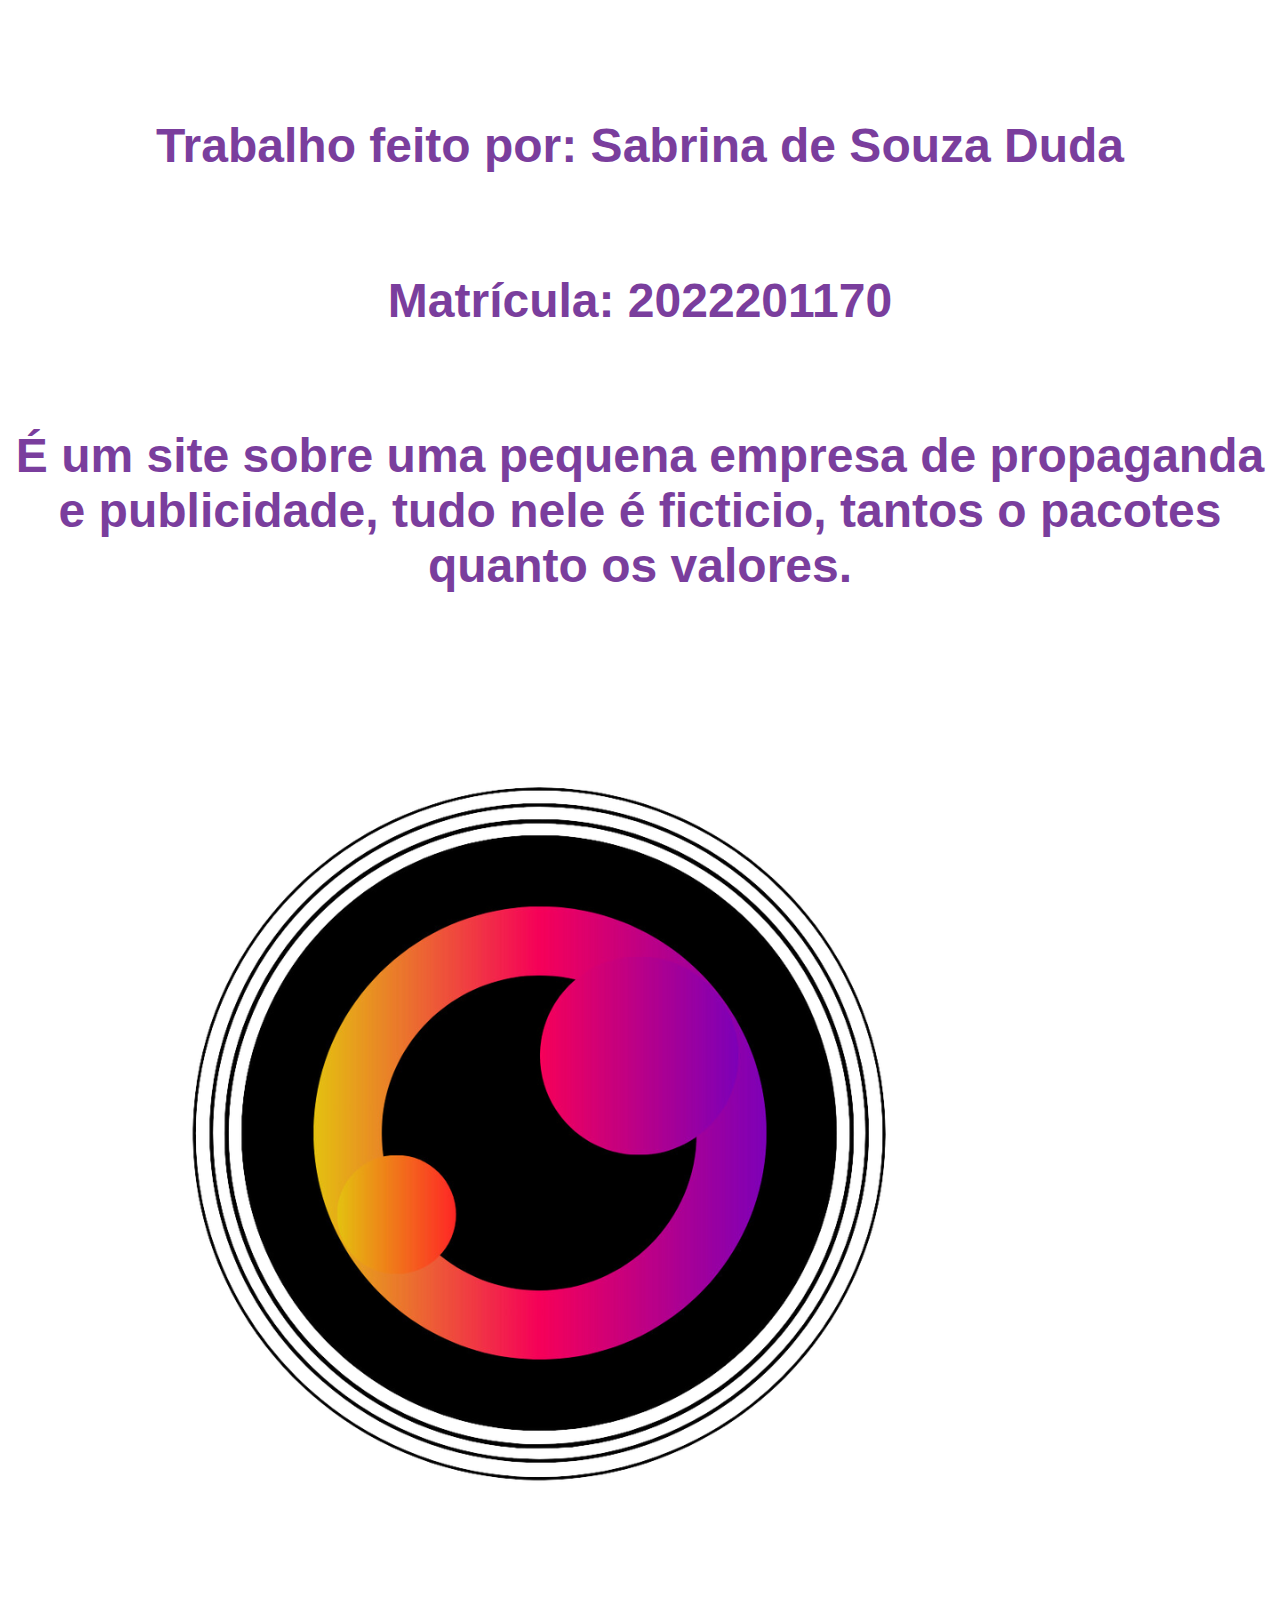
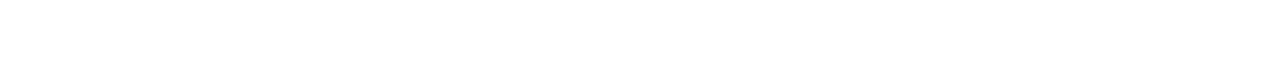
<file: FirstSite/aimageminicial.html>
<!DOCTYPE html>
<html lang="pt-br">
<head>
    <meta charset="UTF-8">
    <meta name="viewport" content="width=device-width, initial-scale=1.0">
    <link rel="stylesheet" href="css/style2.css">
    <title>Trabalho</title>

</head>
<body>
        
<div class="intro">
    <br>
        <h1>Trabalho feito por: Sabrina de Souza Duda</h1>
        <h2>Matrícula: 2022201170</h2>
        <h2>É um site sobre uma pequena empresa de propaganda e publicidade, tudo nele é ficticio, tantos o pacotes quanto os valores.</h2>
</div>

<div class="introimg" >


<a href="PaginaInicial.html"><img src="imagens/Hyperfocus.png"></a>
</div>
</body>
</html>
</file>
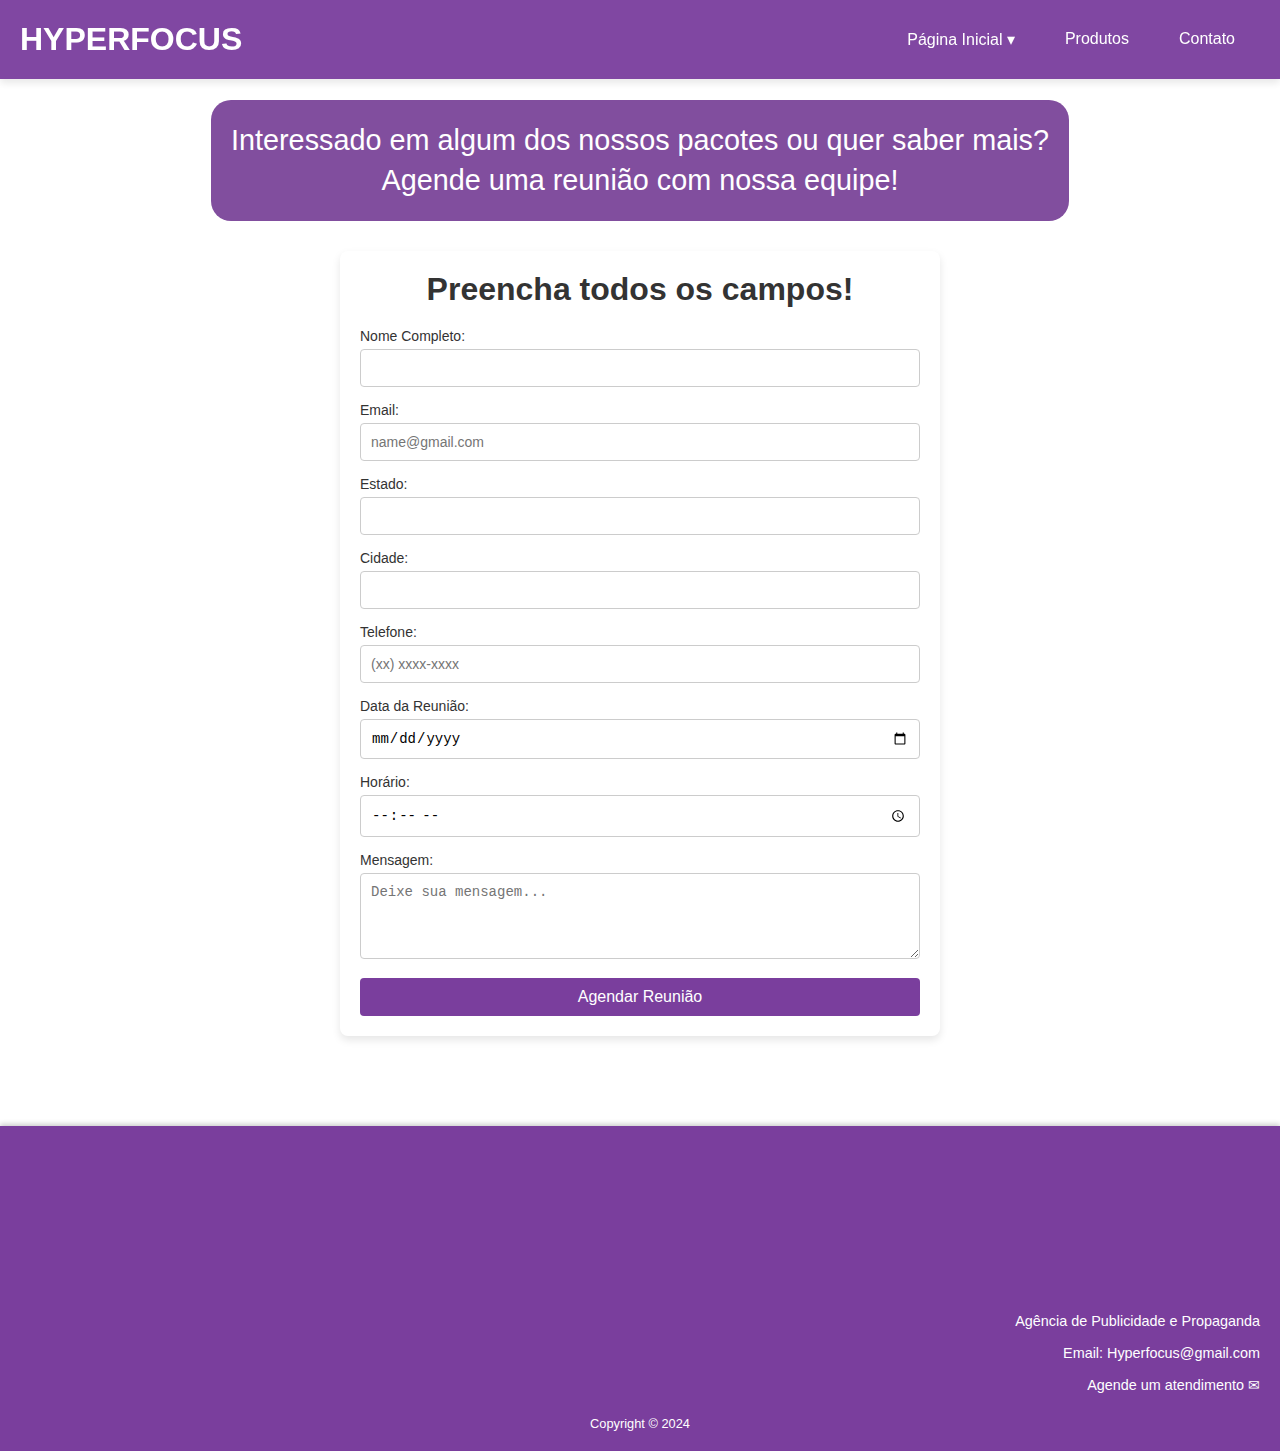
<file: FirstSite/contato.html>
<!DOCTYPE html>
<html lang="pt-br">
<head>
    <meta charset="UTF-8">
    <meta name="viewport" content="width=device-width, initial-scale=1.0">
    <link rel="stylesheet" href="css/style2.css">
    <link rel="stylesheet" href="css/style_atend.css">
    <title>Contato</title>
</head>
<body>
    <nav>
        <h1 class="menu">Hyperfocus</h1>
        <input type="checkbox" id="menu-toggle" />
        <label for="menu-toggle" class="menu-icon">&#9776;</label>
        <ul>
            <li><a href="PaginaInicial.html">Página Inicial ▾
                <ul class="dropdown">
            <li><a href="#sobre">Sobre nós</a></li>
            <li><a href="#noti">Notícias</a></li>
             </ul>         
            </li>
            <li><a href="serviços.html">Produtos</a></li>
            <li><a href="contato.html">Contato</a></li>
                
        </ul>
    </nav>

   <div class="box">
    <h1 class="title">Interessado em algum dos nossos pacotes ou quer saber mais? <br> Agende uma reunião com nossa equipe!</h1>
   </div>
    <section>
        
        <div class="form-container">
            <h1>Preencha todos os campos!</h1>
            <form action="sabrina.duda@edu.ufes.br" method="POST" id="meeting-form">
                <div class="form-group">
                    <label for="name">Nome Completo:</label>
                    <input type="text" id="name" name="name" required>
                </div>
                
                <div class="form-group">
                    <label for="email">Email:</label>
                    <input type="email" id="email" name="email" placeholder="name@gmail.com" required>
                </div>

                <div class="form-group">
                    <label for="Estado">Estado:</label>
                    <input type="text" id="Estado" name="Estado" required>
                </div>

                <div class="form-group">
                    <label for="cidade">Cidade:</label>
                    <input type="text" id="cidade" name="cidade" required>
                </div>
                
                
                <div class="form-group">
                    <label for="phone">Telefone:</label>
                    <input type="tel" id="phone" name="phone" placeholder="(xx) xxxx-xxxx" required>
                </div>
                
                <div class="form-group">
                    <label for="date">Data da Reunião:</label>
                    <input type="date" id="date" name="date" required>
                </div>
                
                <div class="form-group">
                    <label for="time">Horário:</label>
                    <input type="time" id="time" name="time" required>
                </div>
    
                <div class="form-group">
                    <label for="message">Mensagem:</label>
                    <textarea id="message" name="message" rows="4" placeholder="Deixe sua mensagem..."></textarea>
                </div>
                
                <button type="submit">Agendar Reunião</button>
            </form>
        </div>
    </section>

    <footer>
        <div class="footer-content">
            <h2>Hyperfocus</h2>
            <div class="footer-info">
                <p>Agência de Publicidade e Propaganda</p>
                <p>Email: Hyperfocus@gmail.com</p>
                <p><a href="#">Agende um atendimento &#9993;</a></p>
            </div>
            <div class="footer-copyright">
                <p>Copyright © 2024</p>
            </div>
        </div>
    </footer>
</body>
</html>
</file>
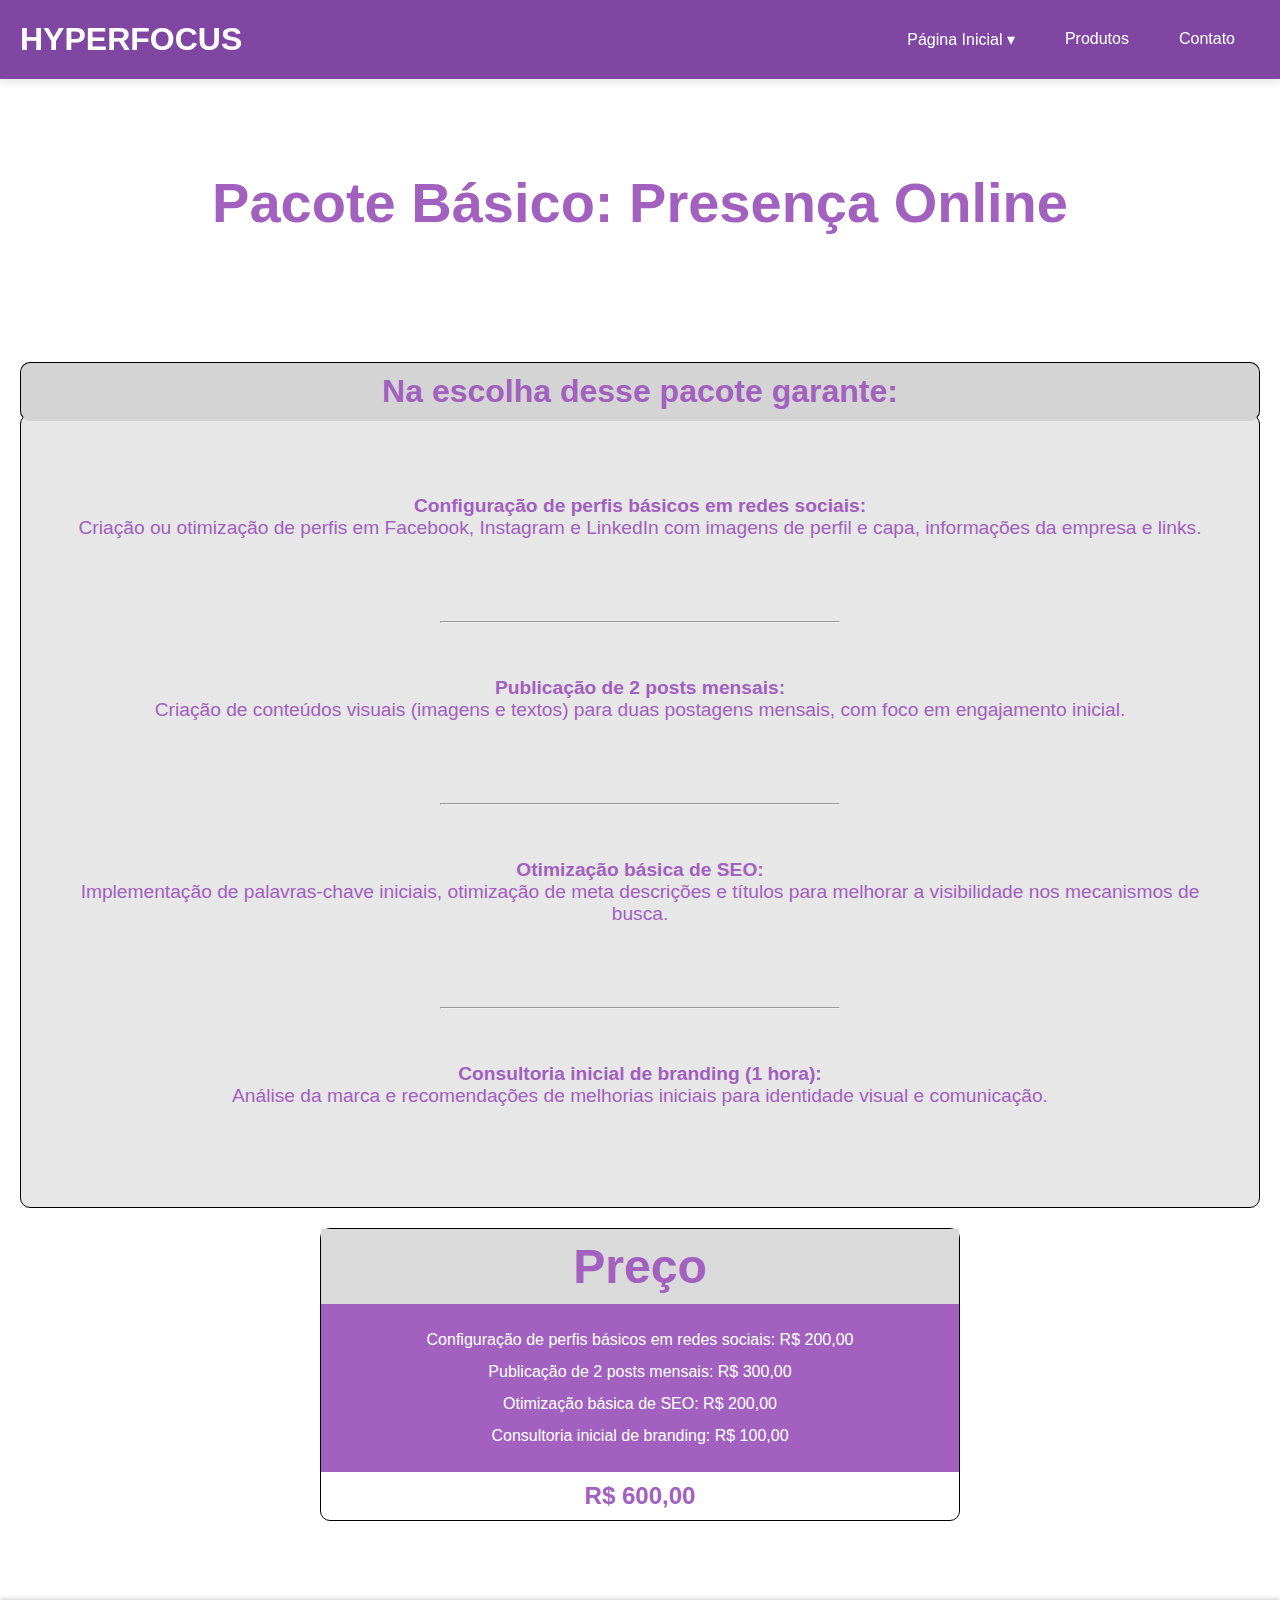
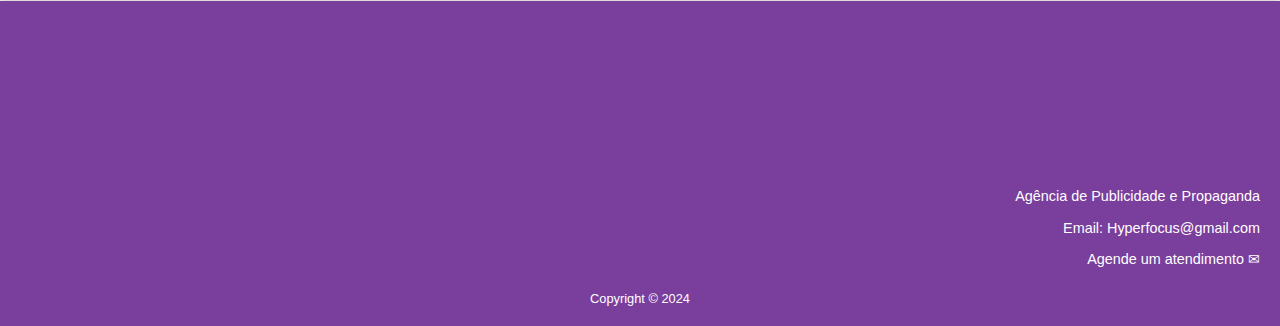
<file: FirstSite/pacote01.html>
<!DOCTYPE html>
<html lang="pt-br">
<head>
    <meta charset="UTF-8">
    <meta name="viewport" content="width=device-width, initial-scale=1.0">
    <link rel="stylesheet" type="text/css" href="css/styleservice.css">
    <link rel="stylesheet" type="text/css" href="css/style2.css">
    <title>Pacote 01</title>
</head>
<body>
    <nav>
        <h1 class="menu">Hyperfocus</h1>
        <input type="checkbox" id="menu-toggle" />
        <label for="menu-toggle" class="menu-icon">&#9776;</label>
        <ul>
            <li><a href="PaginaInicial.html">Página Inicial ▾
                <ul class="dropdown">
            <li><a href="#sobre">Sobre nós</a></li>
            <li><a href="#noti">Notícias</a></li>
             </ul>         
            </li>
            <li><a href="serviços.html">Produtos</a></li>
            <li><a href="contato.html">Contato</a></li>
                
        </ul>
    </nav>

    <section class="container-pacote">
            <h1>Pacote Básico: Presença Online</h1>
            <h2>Na escolha desse pacote garante:</h2>
        
           <div class="card-pacote">
            
            <ul>
                <div class="content-pacote">
                    <li><span>Configuração de perfis básicos em redes sociais:</span><br> Criação ou otimização de perfis em Facebook, Instagram e LinkedIn com imagens de perfil e capa, informações da empresa e links.</li>
                </div>

                <hr class="linha">

                <div class="content-pacote">
                    <li><span>Publicação de 2 posts mensais:</span><br> Criação de conteúdos visuais (imagens e textos) para duas postagens mensais, com foco em engajamento inicial.</li>
                </div>

                <hr class="linha">
                

                <div class="content-pacote">
                    <li><span>Otimização básica de SEO:</span><br>Implementação de palavras-chave iniciais, otimização de meta descrições e títulos para melhorar a visibilidade nos mecanismos de busca.</li>
                </div>

                <hr class="linha">
                
                
                <div class="content-pacote">
                    <li><span>Consultoria inicial de branding (1 hora):</span><br> Análise da marca e recomendações de melhorias iniciais para identidade visual e comunicação.</li>
                </div>
                
            </ul>
           </div>
    </section>

    <div class="valor">
        <h1>Preço</h1>
        <p>Configuração de perfis básicos em redes sociais: R$ 200,00<br>
            Publicação de 2 posts mensais: R$ 300,00<br>
            Otimização básica de SEO: R$ 200,00<br>
            Consultoria inicial de branding: R$ 100,00</p>
        <h4>R$ 600,00</h4>
    </div>

    <footer>
        <div class="footer-content">
            <h2>Hyperfocus</h2>
            <div class="footer-info">
                <p>Agência de Publicidade e Propaganda</p>
                <p>Email: Hyperfocus@gmail.com</p>
                <p><a href="#">Agende um atendimento &#9993;</a></p>
            </div>
            <div class="footer-copyright">
                <p>Copyright © 2024</p>
            </div>
        </div>
    </footer>
</body>
</html>
</file>
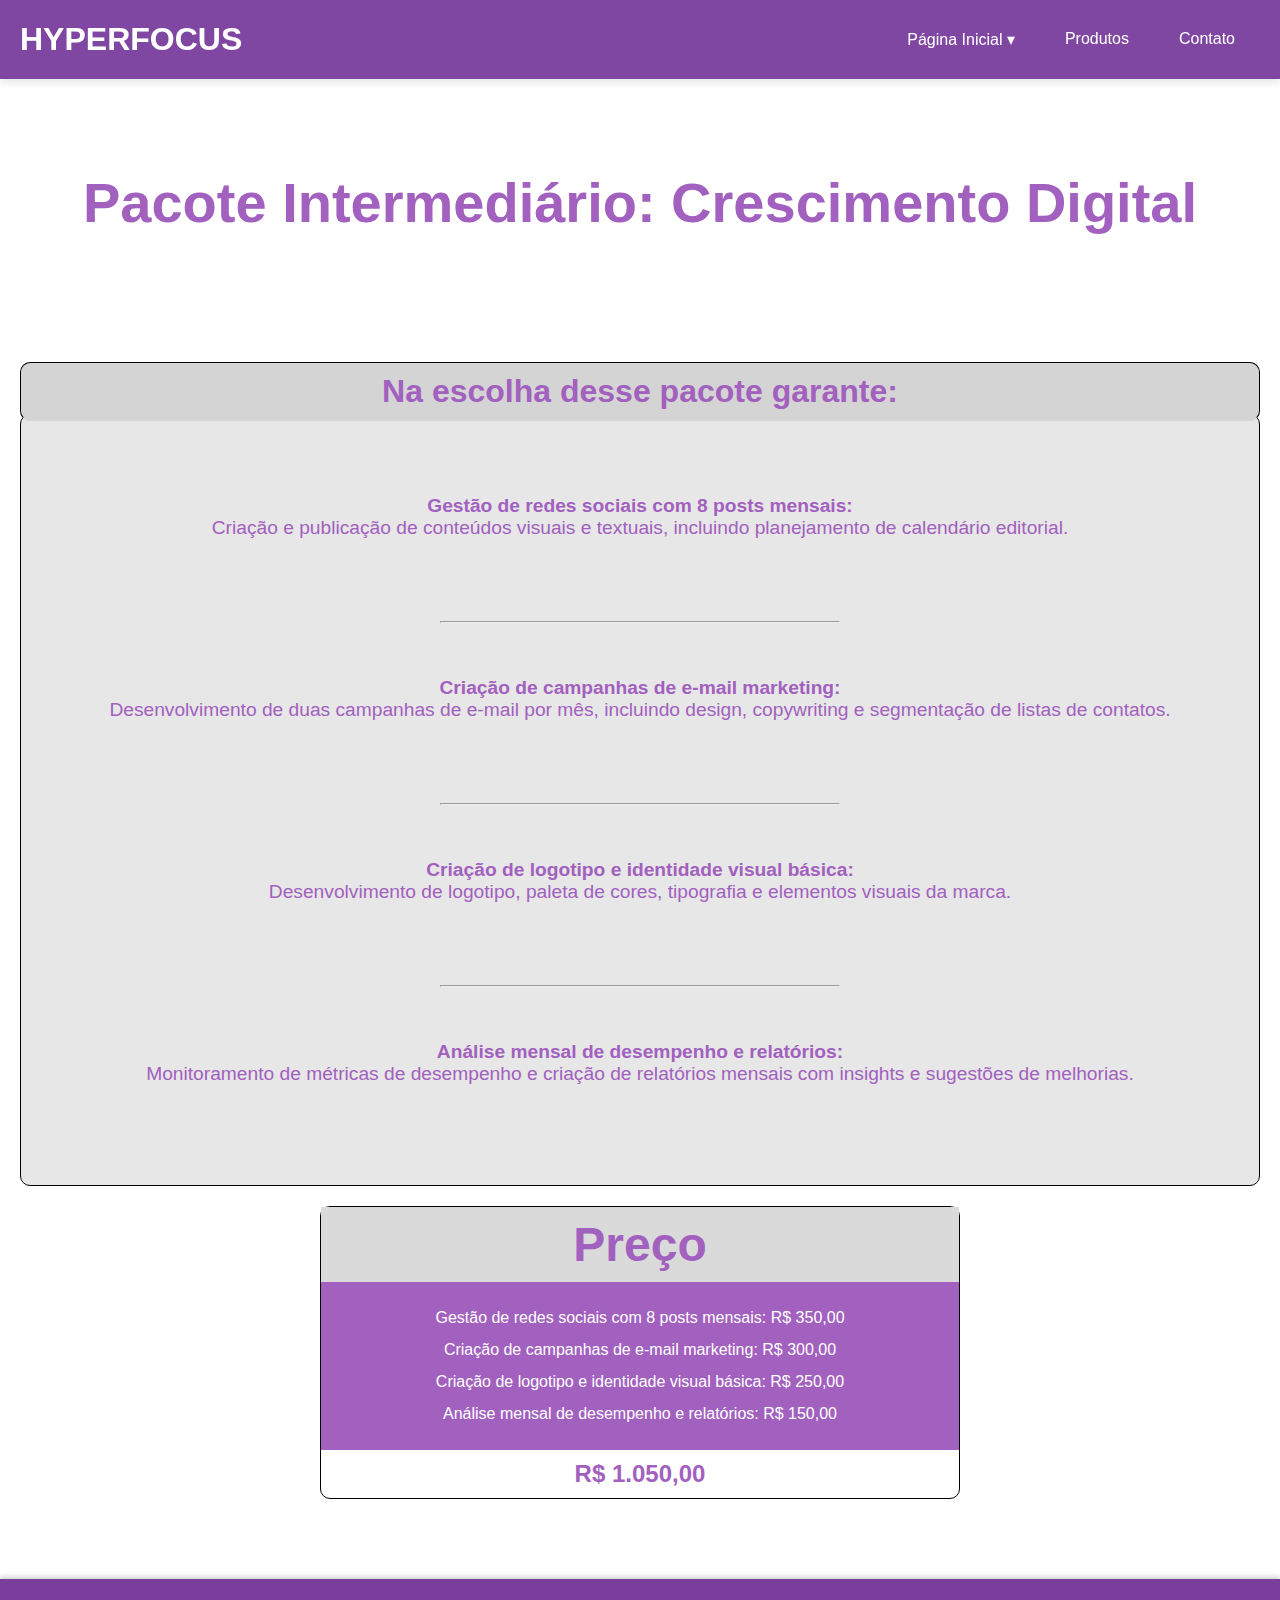
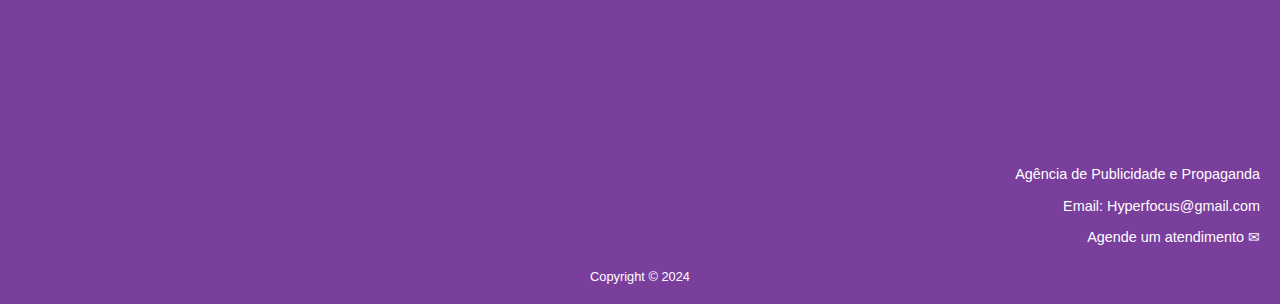
<file: FirstSite/pacote02.html>
<!DOCTYPE html>
<html lang="pt-br">
<head>
    <meta charset="UTF-8">
    <meta name="viewport" content="width=device-width, initial-scale=1.0">
    <link rel="stylesheet" type="text/css" href="css/styleservice.css">
    <link rel="stylesheet" type="text/css" href="css/style2.css">
    <title>Pacote 02</title>
</head>
<body>
    <nav>
        <h1 class="menu">Hyperfocus</h1>
        <input type="checkbox" id="menu-toggle" />
        <label for="menu-toggle" class="menu-icon">&#9776;</label>
        <ul>
            <li><a href="PaginaInicial.html">Página Inicial ▾
                <ul class="dropdown">
            <li><a href="#sobre">Sobre nós</a></li>
            <li><a href="#noti">Notícias</a></li>
             </ul>         
            </li>
            <li><a href="serviços.html">Produtos</a></li>
            <li><a href="contato.html">Contato</a></li>
                
        </ul>
    </nav>

    <section class="container-pacote">
            <h1>Pacote Intermediário: Crescimento Digital</h1>
            <h2>Na escolha desse pacote garante:</h2>
        
           <div class="card-pacote">
            
            <ul>
                <div class="content-pacote">
                    <li><span>Gestão de redes sociais com 8 posts mensais:</span><br>Criação e publicação de conteúdos visuais e textuais, incluindo planejamento de calendário editorial.</li>
                </div>

                <hr class="linha">

                <div class="content-pacote">
                    <li><span>Criação de campanhas de e-mail marketing:</span><br> Desenvolvimento de duas campanhas de e-mail por mês, incluindo design, copywriting e segmentação de listas de contatos.</li>
                </div>

                <hr class="linha">
                

                <div class="content-pacote">
                    <li><span>Criação de logotipo e identidade visual básica:</span><br>Desenvolvimento de logotipo, paleta de cores, tipografia e elementos visuais da marca.</li>
                </div>

                <hr class="linha">
                
                
                <div class="content-pacote">
                    <li><span>Análise mensal de desempenho e relatórios:</span><br> Monitoramento de métricas de desempenho e criação de relatórios mensais com insights e sugestões de melhorias.
                    </li>
                </div>
                
            </ul>
           </div>
    </section>

    <div class="valor">
        <h1>Preço</h1>
        <p>Gestão de redes sociais com 8 posts mensais: R$ 350,00<br>
            Criação de campanhas de e-mail marketing: R$ 300,00<br>
            Criação de logotipo e identidade visual básica: R$ 250,00<br>
            Análise mensal de desempenho e relatórios: R$ 150,00</p>
        <h4>R$ 1.050,00</h4>
    </div>

    <footer>
        <div class="footer-content">
            <h2>Hyperfocus</h2>
            <div class="footer-info">
                <p>Agência de Publicidade e Propaganda</p>
                <p>Email: Hyperfocus@gmail.com</p>
                <p><a href="#">Agende um atendimento &#9993;</a></p>
            </div>
            <div class="footer-copyright">
                <p>Copyright © 2024</p>
            </div>
        </div>
    </footer>
</body>
</html>
</file>
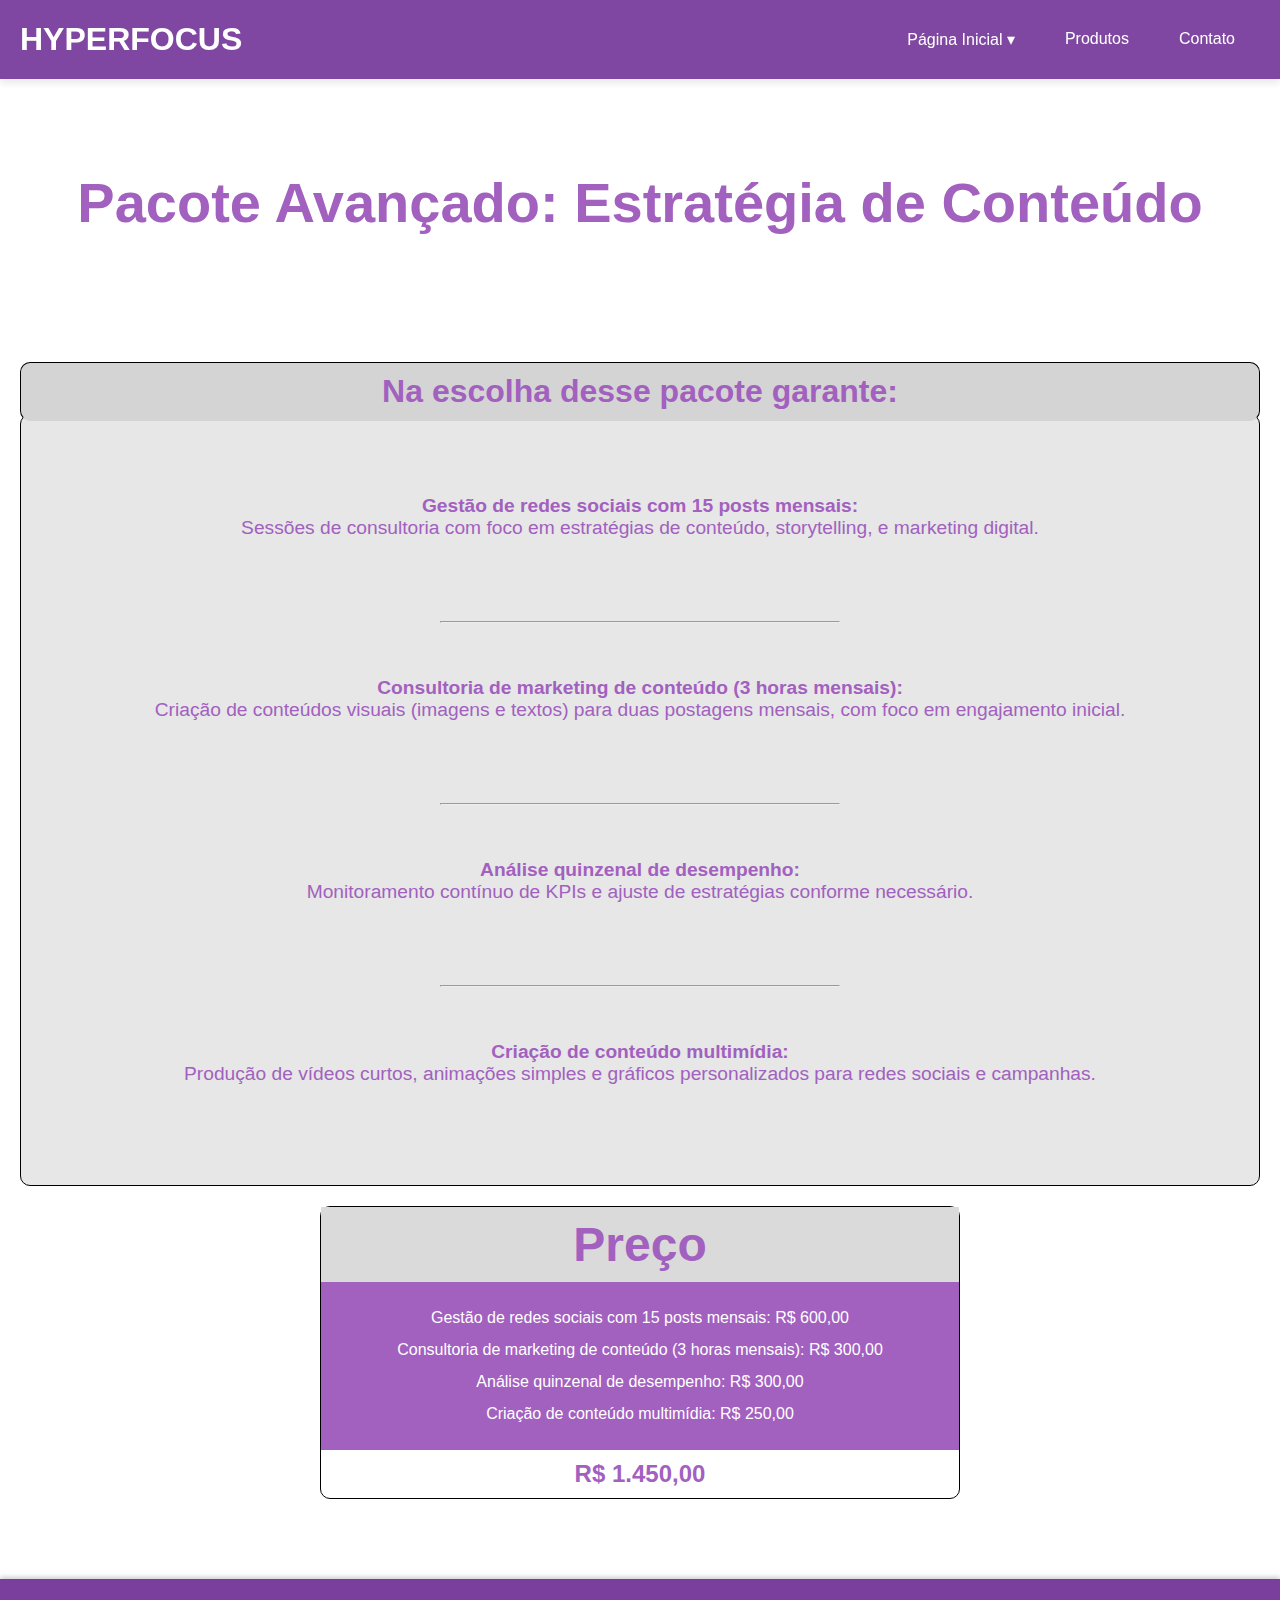
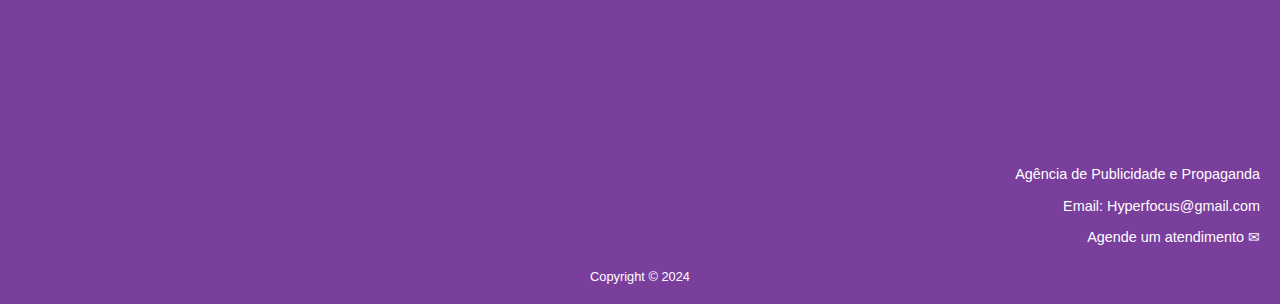
<file: FirstSite/pacote03.html>
<!DOCTYPE html>
<html lang="pt-br">
<head>
    <meta charset="UTF-8">
    <meta name="viewport" content="width=device-width, initial-scale=1.0">
    <link rel="stylesheet" type="text/css" href="css/styleservice.css">
    <link rel="stylesheet" type="text/css" href="css/style2.css">
    <title>Pacote 03</title>
</head>
<body>
    <nav>
        <h1 class="menu">Hyperfocus</h1>
        <input type="checkbox" id="menu-toggle" />
        <label for="menu-toggle" class="menu-icon">&#9776;</label>
        <ul>
            <li><a href="PaginaInicial.html">Página Inicial ▾
                <ul class="dropdown">
            <li><a href="#sobre">Sobre nós</a></li>
            <li><a href="#noti">Notícias</a></li>
             </ul>         
            </li>
            <li><a href="serviços.html">Produtos</a></li>
            <li><a href="contato.html">Contato</a></li>
                
        </ul>
    </nav>

    <section class="container-pacote">
            <h1>Pacote Avançado: Estratégia de Conteúdo</h1>
            <h2>Na escolha desse pacote garante:</h2>
        
           <div class="card-pacote">
            
            <ul>
                <div class="content-pacote">
                    <li><span>Gestão de redes sociais com 15 posts mensais:</span><br>Sessões de consultoria com foco em estratégias de conteúdo, storytelling, e marketing digital.</li>
                </div>

                <hr class="linha">

                <div class="content-pacote">
                    <li><span>Consultoria de marketing de conteúdo (3 horas mensais):</span><br> Criação de conteúdos visuais (imagens e textos) para duas postagens mensais, com foco em engajamento inicial.</li>
                </div>

                <hr class="linha">
                

                <div class="content-pacote">
                    <li><span>Análise quinzenal de desempenho:</span><br>Monitoramento contínuo de KPIs e ajuste de estratégias conforme necessário.</li>
                </div>

                <hr class="linha">
                
                
                <div class="content-pacote">
                    <li><span>Criação de conteúdo multimídia:</span><br> Produção de vídeos curtos, animações simples e gráficos personalizados para redes sociais e campanhas.</li>
                </div>
                
            </ul>
           </div>
    </section>

    <div class="valor">
        <h1>Preço</h1>
        <p>Gestão de redes sociais com 15 posts mensais: R$ 600,00<br>
            Consultoria de marketing de conteúdo (3 horas mensais): R$ 300,00<br>
            Análise quinzenal de desempenho: R$ 300,00<br>
            Criação de conteúdo multimídia: R$ 250,00</p>
        <h4>R$ 1.450,00</h4>
    </div>

    <footer>
        <div class="footer-content">
            <h2>Hyperfocus</h2>
            <div class="footer-info">
                <p>Agência de Publicidade e Propaganda</p>
                <p>Email: Hyperfocus@gmail.com</p>
                <p><a href="#">Agende um atendimento &#9993;</a></p>
            </div>
            <div class="footer-copyright">
                <p>Copyright © 2024</p>
            </div>
        </div>
    </footer>
</body>
</html>
</file>
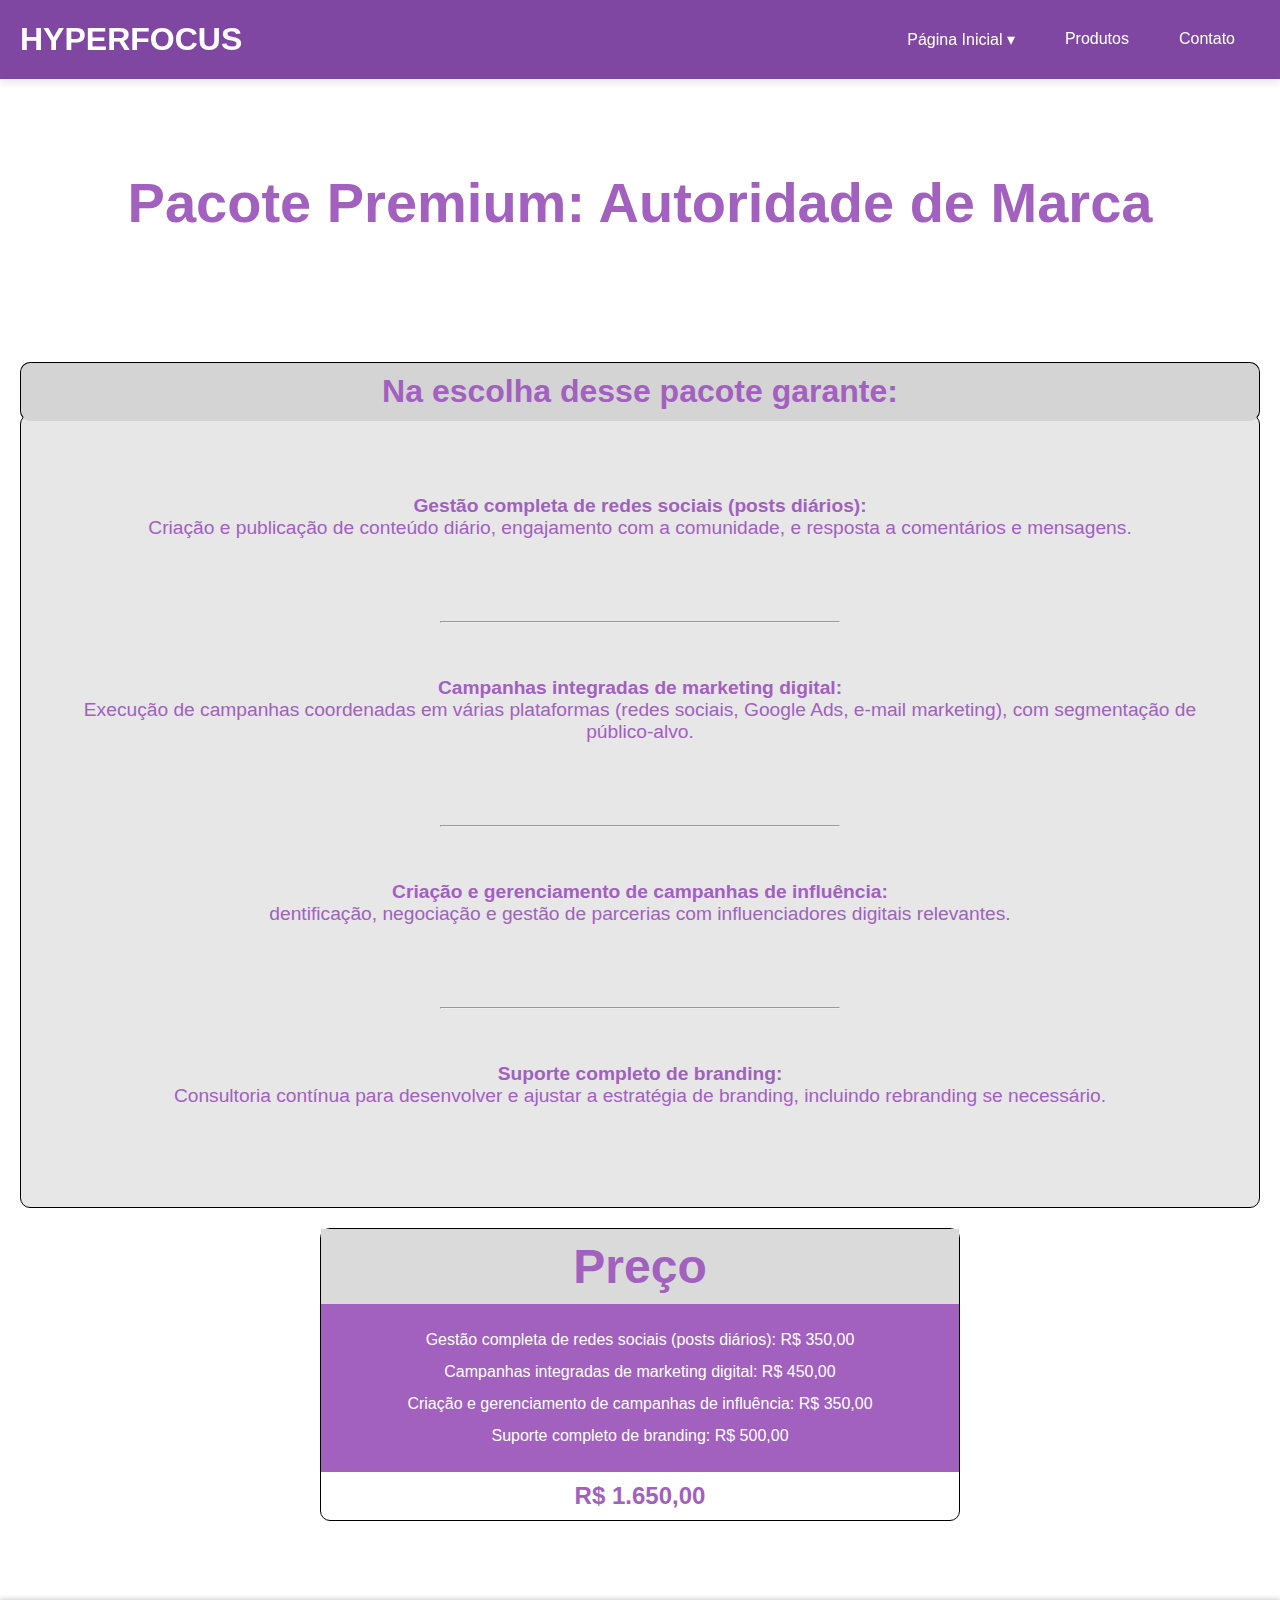
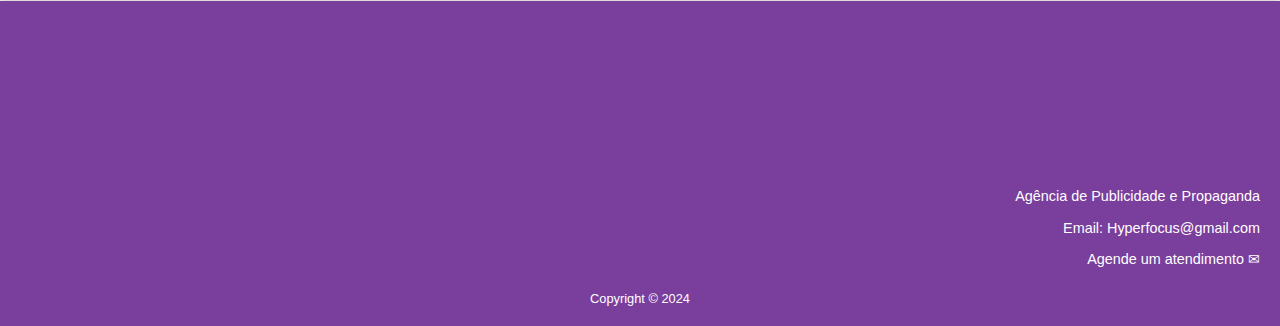
<file: FirstSite/pacote04.html>
<!DOCTYPE html>
<html lang="pt-br">
<head>
    <meta charset="UTF-8">
    <meta name="viewport" content="width=device-width, initial-scale=1.0">
    <link rel="stylesheet" type="text/css" href="css/styleservice.css">
    <link rel="stylesheet" type="text/css" href="css/style2.css">
    <title>Pacote 04</title>
</head>
<body>
    <nav>
        <h1 class="menu">Hyperfocus</h1>
        <input type="checkbox" id="menu-toggle" />
        <label for="menu-toggle" class="menu-icon">&#9776;</label>
        <ul>
            <li><a href="PaginaInicial.html">Página Inicial ▾
                <ul class="dropdown">
            <li><a href="#sobre">Sobre nós</a></li>
            <li><a href="#noti">Notícias</a></li>
             </ul>         
            </li>
            <li><a href="serviços.html">Produtos</a></li>
            <li><a href="contato.html">Contato</a></li>
                
        </ul>
    </nav>

    <section class="container-pacote">
            <h1>Pacote Premium: Autoridade de Marca</h1>
            <h2>Na escolha desse pacote garante:</h2>
        
           <div class="card-pacote">
            
            <ul>
                <div class="content-pacote">
                    <li><span>Gestão completa de redes sociais (posts diários):</span><br> Criação e publicação de conteúdo diário, engajamento com a comunidade, e resposta a comentários e mensagens.</li>
                </div>

                <hr class="linha">

                <div class="content-pacote">
                    <li><span>Campanhas integradas de marketing digital:</span><br> Execução de campanhas coordenadas em várias plataformas (redes sociais, Google Ads, e-mail marketing), com segmentação de público-alvo.</li>
                </div>

                <hr class="linha">
                

                <div class="content-pacote">
                    <li><span>Criação e gerenciamento de campanhas de influência:</span><br>dentificação, negociação e gestão de parcerias com influenciadores digitais relevantes.</li>
                </div>

                <hr class="linha">
                
                
                <div class="content-pacote">
                    <li><span>Suporte completo de branding:</span><br> Consultoria contínua para desenvolver e ajustar a estratégia de branding, incluindo rebranding se necessário.</li>
                </div>
                
            </ul>
           </div>
    </section>

    <div class="valor">
        <h1>Preço</h1>
        <p>Gestão completa de redes sociais (posts diários): R$ 350,00<br>
            Campanhas integradas de marketing digital: R$ 450,00<br>
            Criação e gerenciamento de campanhas de influência: R$ 350,00<br>
            Suporte completo de branding: R$ 500,00</p>
        <h4>R$ 1.650,00</h4>
    </div>

    <footer>
        <div class="footer-content">
            <h2>Hyperfocus</h2>
            <div class="footer-info">
                <p>Agência de Publicidade e Propaganda</p>
                <p>Email: Hyperfocus@gmail.com</p>
                <p><a href="#">Agende um atendimento &#9993;</a></p>
            </div>
            <div class="footer-copyright">
                <p>Copyright © 2024</p>
            </div>
        </div>
    </footer>
</body>
</html>
</file>
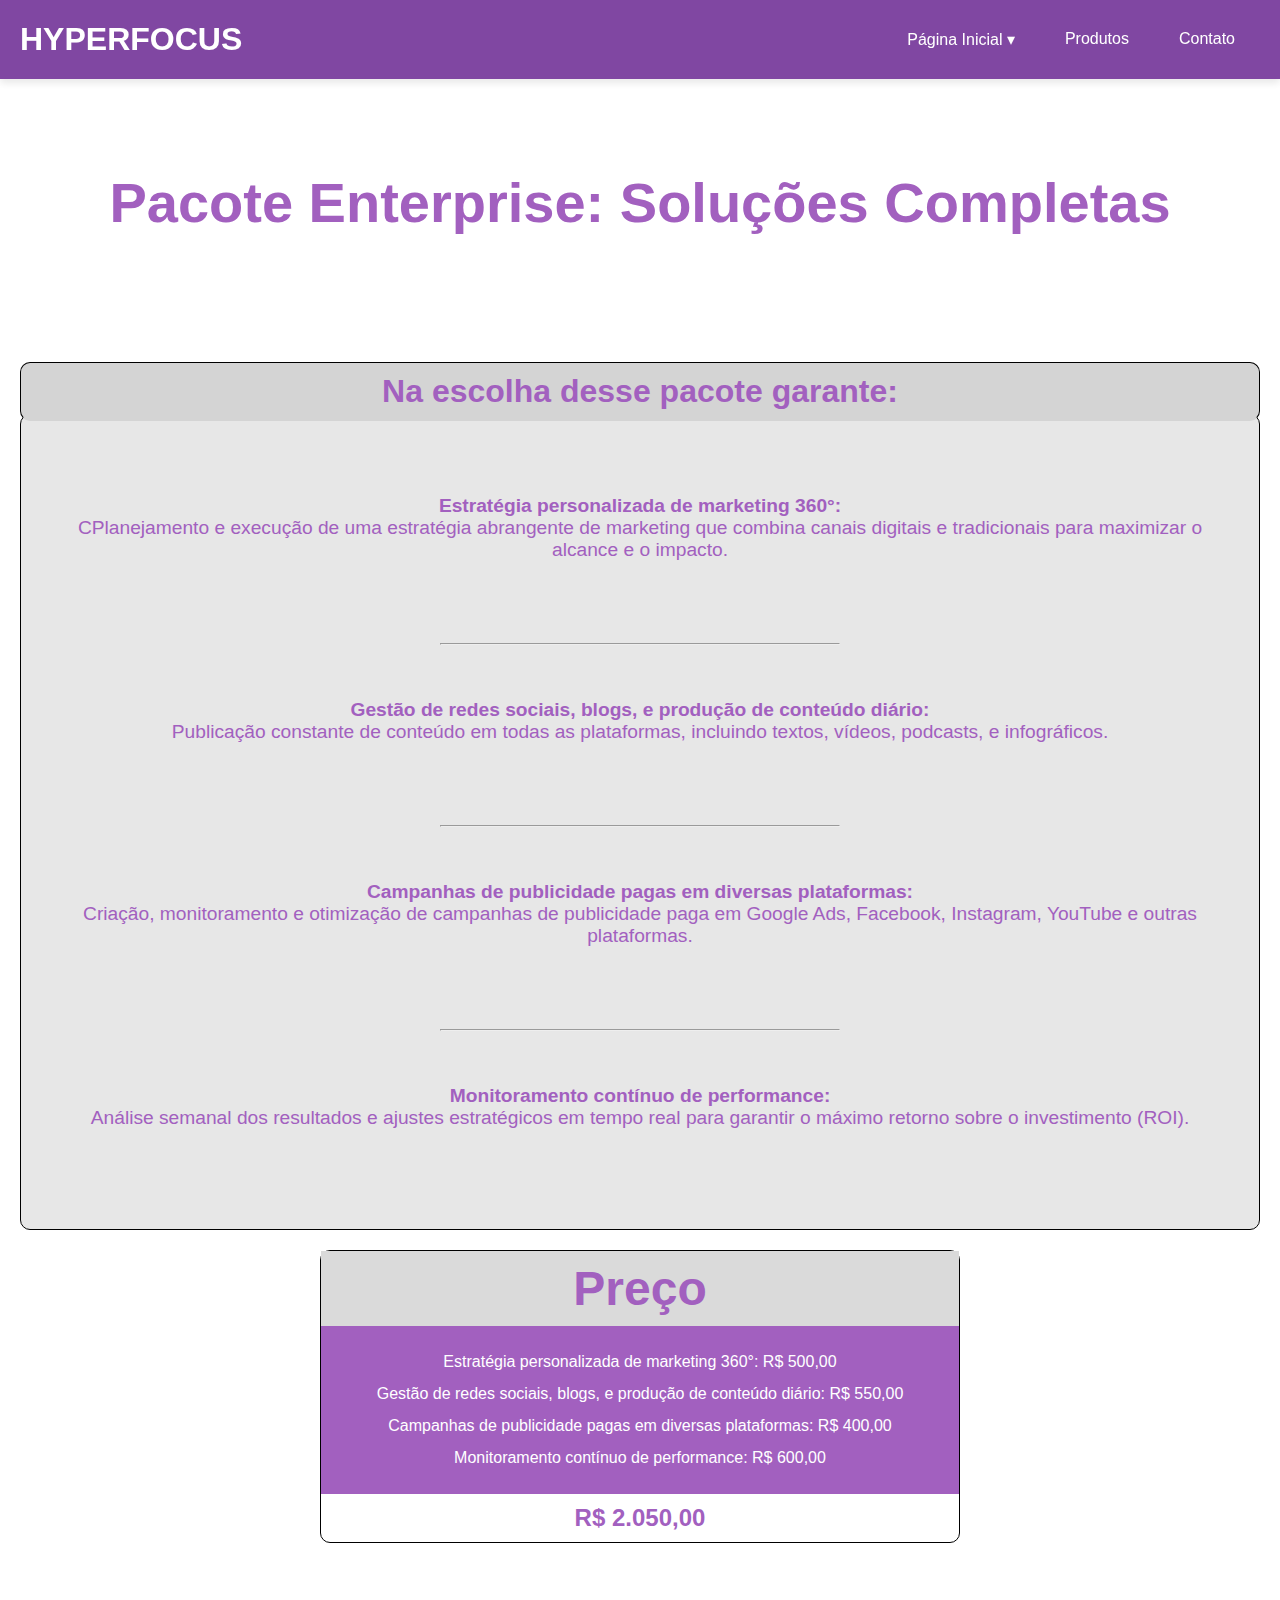
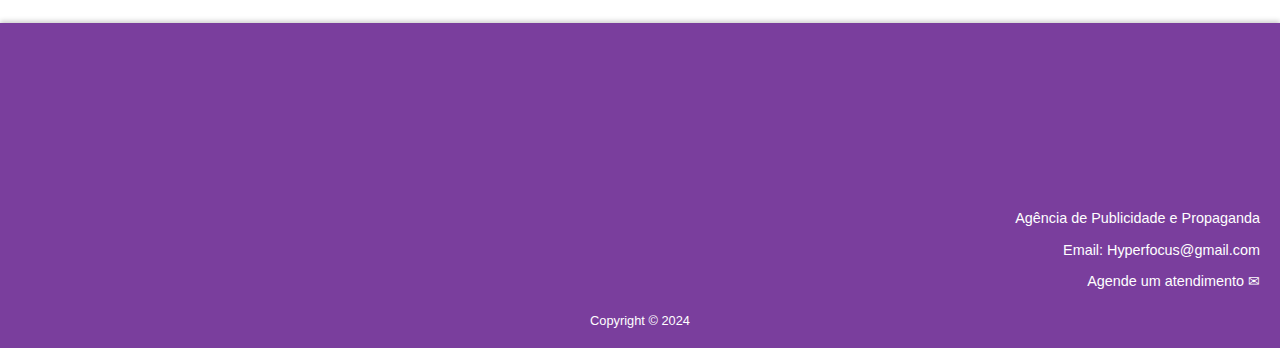
<file: FirstSite/pacote05.html>
<!DOCTYPE html>
<html lang="pt-br">
<head>
    <meta charset="UTF-8">
    <meta name="viewport" content="width=device-width, initial-scale=1.0">
    <link rel="stylesheet" type="text/css" href="css/styleservice.css">
    <link rel="stylesheet" type="text/css" href="css/style2.css">
    <title>Pacote 05</title>
</head>
<body>
    <nav>
        <h1 class="menu">Hyperfocus</h1>
        <input type="checkbox" id="menu-toggle" />
        <label for="menu-toggle" class="menu-icon">&#9776;</label>
        <ul>
            <li><a href="PaginaInicial.html">Página Inicial ▾
                <ul class="dropdown">
            <li><a href="#sobre">Sobre nós</a></li>
            <li><a href="#noti">Notícias</a></li>
             </ul>         
            </li>
            <li><a href="serviços.html">Produtos</a></li>
            <li><a href="">Contato</a></li>
                
        </ul>
    </nav>

    <section class="container-pacote">
            <h1>Pacote Enterprise: Soluções Completas</h1>
            <h2>Na escolha desse pacote garante:</h2>
        
           <div class="card-pacote">
            
            <ul>
                <div class="content-pacote">
                    <li><span>Estratégia personalizada de marketing 360°:</span><br>CPlanejamento e execução de uma estratégia abrangente de marketing que combina canais digitais e tradicionais para maximizar o alcance e o impacto.</li>
                </div>

                <hr class="linha">

                <div class="content-pacote">
                    <li><span>Gestão de redes sociais, blogs, e produção de conteúdo diário:</span><br> Publicação constante de conteúdo em todas as plataformas, incluindo textos, vídeos, podcasts, e infográficos.</li>
                </div>

                <hr class="linha">
                

                <div class="content-pacote">
                    <li><span>Campanhas de publicidade pagas em diversas plataformas:</span><br>Criação, monitoramento e otimização de campanhas de publicidade paga em Google Ads, Facebook, Instagram, YouTube e outras plataformas.</li>
                </div>

                <hr class="linha">
                
                
                <div class="content-pacote">
                    <li><span>Monitoramento contínuo de performance:</span><br>Análise semanal dos resultados e ajustes estratégicos em tempo real para garantir o máximo retorno sobre o investimento (ROI).</li>
                </div>
                
            </ul>
           </div>
    </section>

    <div class="valor">
        <h1>Preço</h1>
        <p>Estratégia personalizada de marketing 360°: R$ 500,00<br>
            Gestão de redes sociais, blogs, e produção de conteúdo diário: R$ 550,00<br>
            Campanhas de publicidade pagas em diversas plataformas: R$ 400,00<br>
            Monitoramento contínuo de performance: R$ 600,00</p>
        <h4>R$ 2.050,00</h4>
    </div>

    <footer>
        <div class="footer-content">
            <h2>Hyperfocus</h2>
            <div class="footer-info">
                <p>Agência de Publicidade e Propaganda</p>
                <p>Email: Hyperfocus@gmail.com</p>
                <p><a href="#">Agende um atendimento &#9993;</a></p>
            </div>
            <div class="footer-copyright">
                <p>Copyright © 2024</p>
            </div>
        </div>
    </footer>
</body>
</html>
</file>
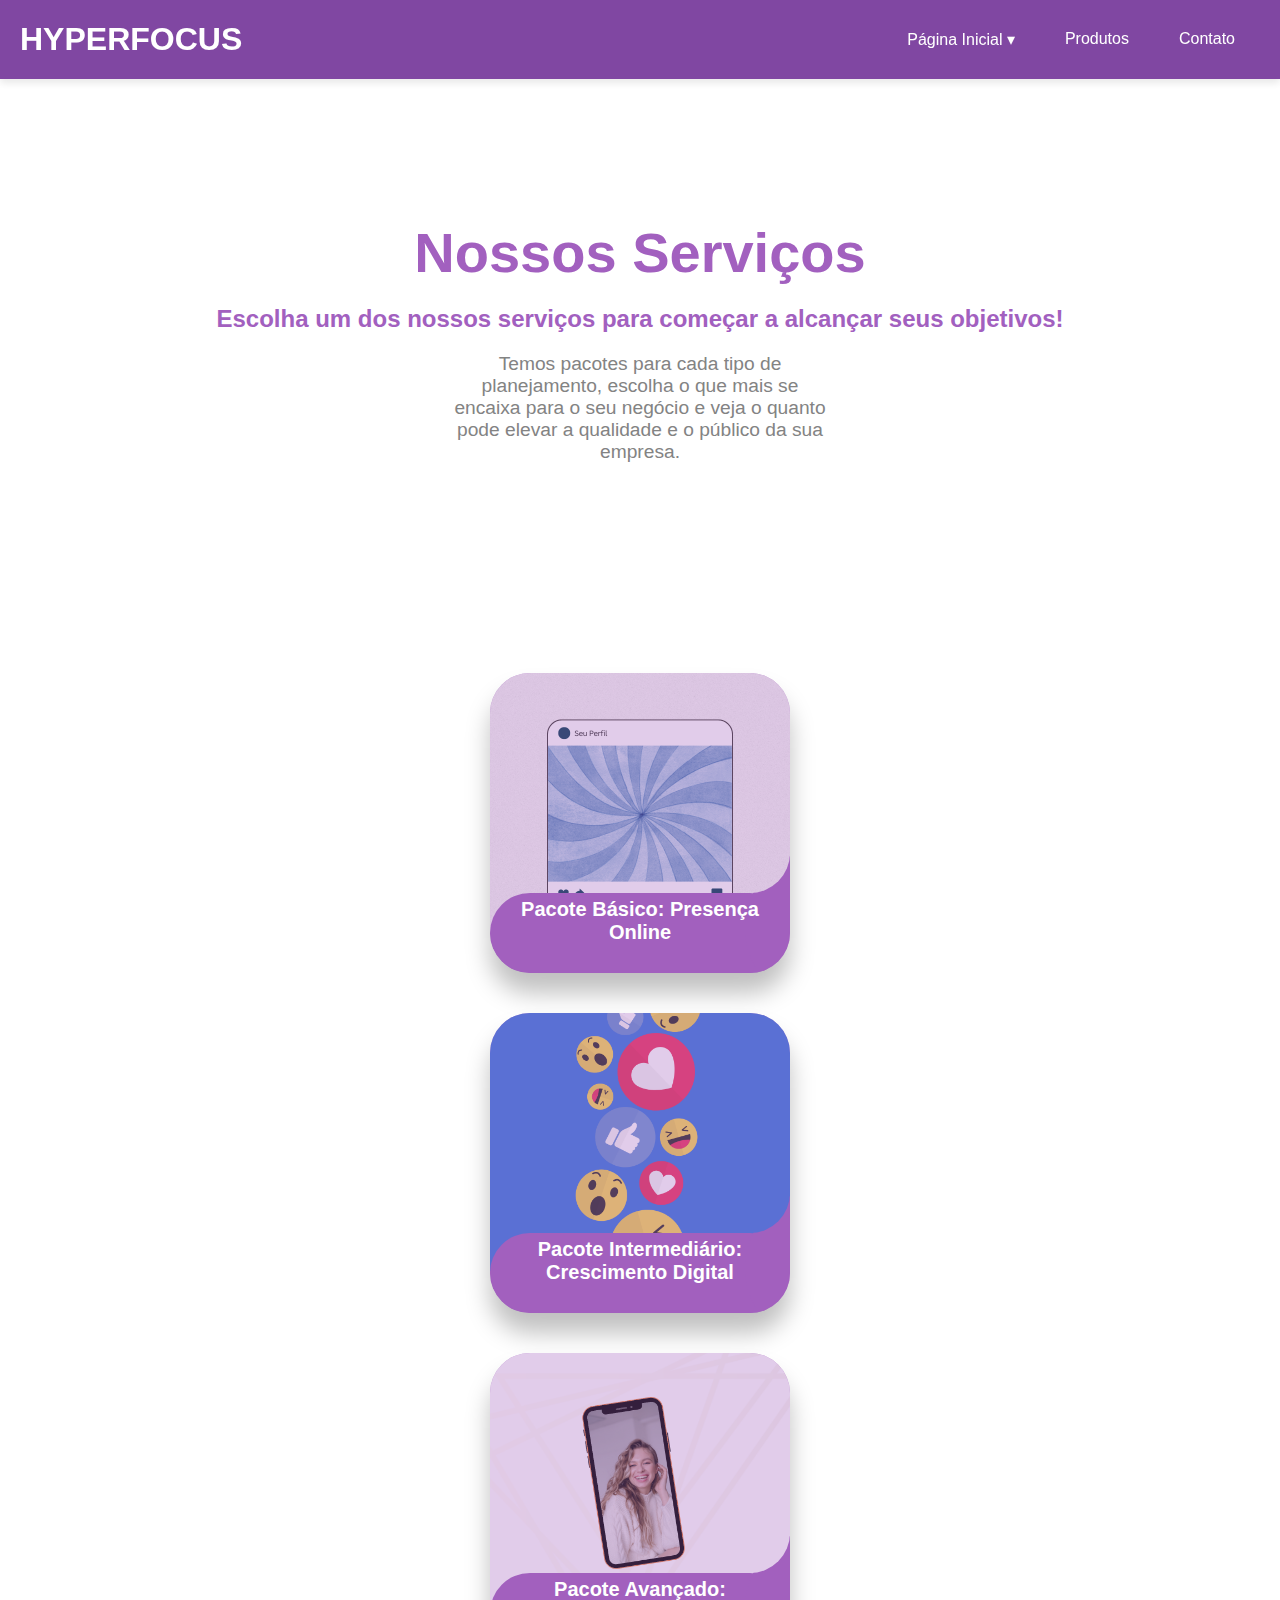
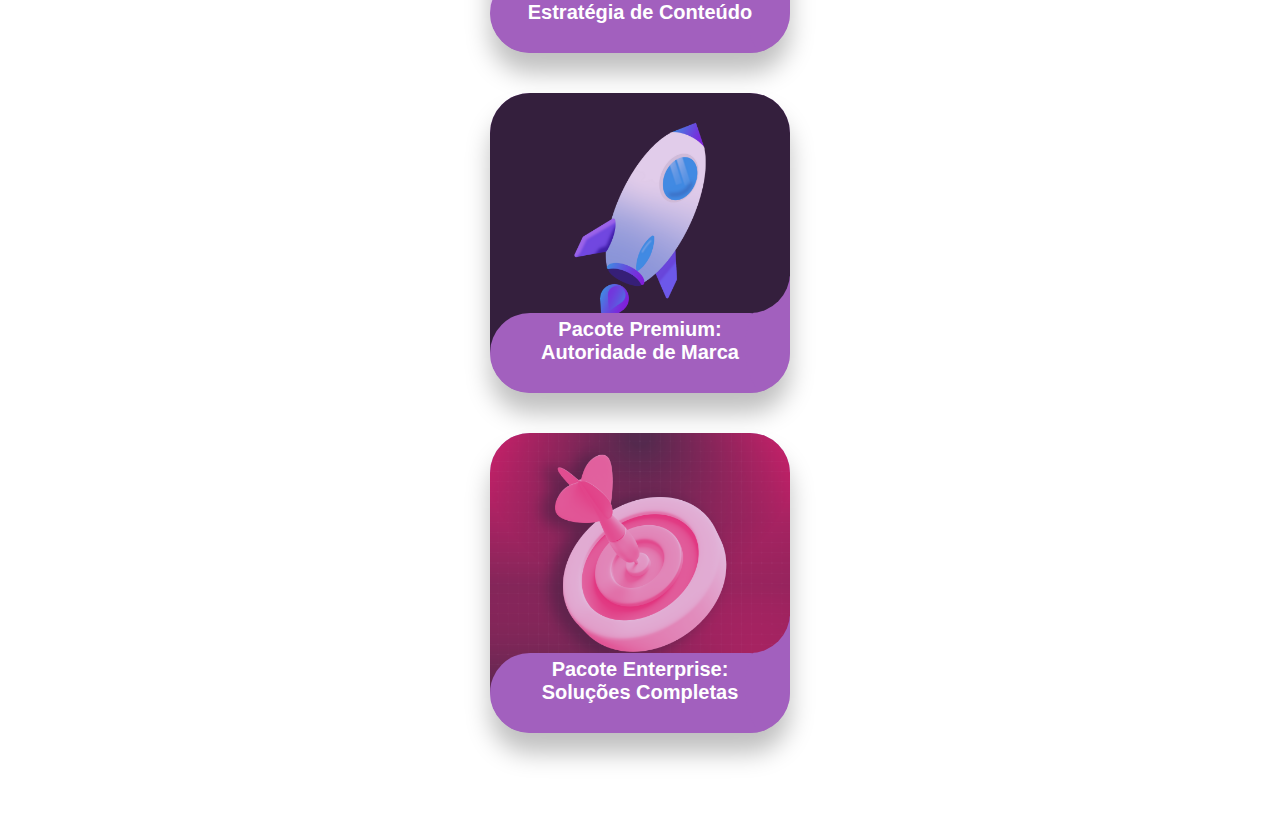
<file: FirstSite/serviços.html>
<!DOCTYPE html>
<html lang="pt-br">
<head>
    <meta charset="UTF-8">
    <meta name="viewport" content="width=device-width, initial-scale=1.0">
    <title>Serviços</title>
    <link rel="stylesheet" type="text/css" href="css/styleservice.css">
    <link rel="stylesheet" type="text/css" href="css/style2.css">
</head>
<body>

    <nav>
        <h1 class="menu">Hyperfocus</h1>
        <input type="checkbox" id="menu-toggle" />
        <label for="menu-toggle" class="menu-icon">&#9776;</label>
        <ul>
            <li><a href="PaginaInicial.html">Página Inicial ▾
                <ul class="dropdown">
            <li><a href="PaginaInicial.html">Sobre nós</a></li>
            <li><a href="PaginaInicial.html">Notícias</a></li>
             </ul>         
            </li>
            <li><a href="serviços.html">Produtos</a></li>
            <li><a href="contato.html">Contato</a></li>
                
        </ul>
    </nav>

    <section class="banner">
        <h2 class="title">Nossos Serviços</h2>
    <h6>Escolha um dos nossos serviços para começar a alcançar seus objetivos!</h6>
    <p>Temos pacotes para cada tipo de planejamento, escolha o que mais se encaixa para o seu negócio e veja o quanto pode elevar a qualidade e o público da sua empresa.</p>
    </section>

        <section class="container">
            <div class="card-serv">
                <div class="img-serv" style="--img:url('../imagens/1pacote.png')"></div>
                <div class="content-serv">
                    <h3><a href="pacote01.html">Pacote Básico: Presença Online</a></h3>
                    <p>Configuração de perfis básicos em redes sociais (Facebook, Instagram e LinkedIn). + Consultoria inicial de branding (1 hora). + Otimização básica de SEO...</p>
                </div>
            </div>
       
        
            <div class="card-serv">
                <div class="img-serv" style="--img:url('../imagens/pacote02.png')"></div>
                <div class="content-serv">
                    <h3><a href="pacote02.html">Pacote Intermediário: Crescimento Digital</a></h3>
                    <p>Criação de 2 campanhas de e-mail marketing mensais. + Otimização de SEO avançada para o site. + Criação de logotipo e identidade visual básica.</p>
                </div>
            </div>

            <div class="card-serv">
                <div class="img-serv" style="--img:url('../imagens/pacote03.png')"></div>
                <div class="content-serv">
                    <h3><a href="pacote03.html">Pacote Avançado: Estratégia de Conteúdo</a></h3>
                    <p>Gestão completa de redes sociais (até 5 plataformas) com 15 posts mensais.+ Criação de conteúdo multimídia (vídeos curtos e gráficos). + Consultoria de marketing de conteúdo (3 horas mensais).</p>
                </div>
            </div>

            <div class="card-serv">
                <div class="img-serv" style="--img:url('../imagens/pacote04.png')" ></div>
                <div class="content-serv">
                    <h3><a href="pacote04.html">Pacote Premium: Autoridade de Marca</a></h3>
                    <p>Análise quinzenal de desempenho com relatórios. + Produção de vídeos promocionais e animações. + Design gráfico completo (logotipo, banners, material impresso).</p>
                </div>
            </div>

            <div class="card-serv">
                <div class="img-serv" style="--img:url('../imagens/pacote05.png')"></div>
                <div class="content-serv">
                    <h3><a href="pacote05.html">Pacote Enterprise: Soluções Completas</a></h3>
                    <p>Campanhas de publicidade pagas em diversas plataformas (Google, Facebook, Instagram, YouTube, etc.). + Monitoramento contínuo de performance e ajustes estratégicos semanais. + Suporte completo de branding (consultoria e rebranding).</p>
                </div>
            </div>
        <section>
   
</body>
</html>
</file>
<file: FirstSite/css/style2.css>
*{
    margin: 0;
    padding: 0;
    box-sizing: border-box;
}


body{
    font-family: Arial, Helvetica, sans-serif;
}


.intro h1,h2,h3{
    text-align: center;
    font-size: 3em;
    color: #7a3e9d;
    margin-top: 100px;
}

.introimg {
  display: flex;
  justify-items: center;
  align-items: center;
}

/* Menu */
nav {
    color: white;
    padding: 20px;
    background-color: #7a3e9d; 
    opacity: 0.95;
    box-sizing: border-box;
    box-shadow: 0px 4px 8px rgba(0, 0, 0, 0.1); 
    position: fixed;
    width: 100%;
    z-index: 999;
    margin: 0;
    top: 0;
    display: flex;
    justify-content: space-between;
    align-items: center;
}

nav h1 {
    text-transform: uppercase;
    font-size: 24pt;
    margin: 0;
    padding: 0;
    color: white;
}

/* Menu DropDown */
nav ul {
    list-style: none;
    padding: 0;
    margin: 0;
    display: flex; 
    justify-content: center;
    flex-wrap: wrap;
}

nav ul li {
    display: inline-block;
    position: relative;
    margin: 0 10px;
}

nav ul a {
    display: block;
    padding: 10px 15px;
    color: white;
    text-decoration: none;
    text-align: center;
    border-radius: 5px;
    transition: background-color 0.3s ease;
}

nav ul a:hover {
    background-color: #6b2e8d; 
}

nav ul li ul.dropdown {
    width: auto;
    position: absolute;
    z-index: 999;
    display: none;
    background-color: #7a3e9d;
    border-radius: 5px;
    margin-top: 10px;
}

nav ul li ul.dropdown li {
    display: block;
    margin: 0;
}

ul li:hover ul.dropdown {
    display: block;
}

ul li ul.dropdown a {
    padding: 10px 15px;
    width: 100%;
    text-align: left;
}

/* Menu Hambúrguer */
.menu-icon {
    display: none;
    font-size: 30px;
    cursor: pointer;
    color: white;
    margin-right: 20px;
}


#menu-toggle {
    display: none;
}


@media (max-width: 768px) {
    .menu-icon {
        display: block;
    }

    nav ul {
        display: none; 
        flex-direction: column; 
        width: 100%;
        text-align: center;
        background-color: #7a3e9d;
        position: absolute;
        top: 60px; 
        left: 0;
    }

    nav ul li {
        display: block;
        margin: 0;
    }

    #menu-toggle:checked + .menu-icon + ul {
        display: flex; 
    }
}


.sobrenos {
    display: flex;
    flex-direction: row;
    align-items: center;
    justify-content: space-between;
    padding: 20px;
    gap: 20px; 
    flex-wrap: wrap; 
}

.conteudo-texto {
    flex: 1; 
    max-width: 600px; 
    margin: 10px;
}

.sobrenos h2 {
    text-transform: uppercase;
    text-align: center;
    font-size: 3em;
    margin-bottom: 20px;
    animation: appear 1s ease-out;
    animation-timeline: view();
    color: #904e95;
}

.sobrenos p {
    margin: 20px 0;
    width: 100%;
    z-index: 4;
    letter-spacing: 1px;
    line-height: 1.5;
    text-align: justify;
    padding: 20px;
    border-radius: 15px;
    background-color: rgba(255, 255, 255, 0.8);
    animation: slide-in 3s ease-out;
    animation-timeline: view();
    box-shadow: 0 4px 8px rgba(0, 0, 0, 0.1);
}

.sobrenos span {
    margin-left: 10px;
    color: #904e95;
    text-shadow: 1px 1px 2px black;
}

.gif {
    max-width: 100%; 
    height: auto;
    flex: 1; 
    align-self: center;
    animation: fade-in 3s ease-out; 
}

/* Animações CSS */
@keyframes fade-in-down {
    0% {
        opacity: 0;
        transform: translateY(-20px);
    }
    100% {
        opacity: 1;
        transform: translateY(0);
    }
}

@keyframes slide-in {
    0% {
        opacity: 0;
        left: -150px;
        transform: translateX(-150px);
    }
    100% {
        opacity: 1;
        left: 50px;
        transform: translateX(0);
    }
}

@keyframes fade-in {
    0% {
        opacity: 0;
    }
    100% {
        opacity: 1;
    }
}


@media (max-width: 768px) {
    .sobrenos {
        margin-top: 100px;
        flex-direction: column; 
        align-items: center;
    }

    .sobrenos h2 {
        font-size: 2.5em;
    }

    .sobrenos p {
        width: 90%;
        padding: 15px;
    }

    .gif{
        display: none;
    }
}

@media (max-width: 480px) {
    .sobrenos h2 {
        font-size: 2em;
    }

    .sobrenos p {
        width: 100%;
        padding: 10px;
        font-size: 0.9em;
    }

    .gif{
        display: none;
    }
}


#h3 {
    text-align: center;
    color: #7a3e9d; 
    font-size: 3em;
    margin-bottom: 20px;
}

h3 {
    text-align: center;
    color: #6a006a; 
    font-size: 2em;
    margin-bottom: 20px;
}


.obj-flex {
    display: flex;
    flex-wrap: wrap; 
    gap: 20px; 
    justify-content: center;
    margin-top: 20px;
}

/* Cards */
.content-obj {
    background-color: #a260bf; 
    color: white;
    flex: 1 1 250px; 
    margin: 10px;
    padding: 20px;
    border-radius: 15px;
    box-shadow: 0 4px 8px rgba(0, 0, 0, 0.1);
    transition: transform 0.3s ease, box-shadow 0.3s ease; 
    max-width: 300px; 
    animation: slide-in 1s ease-out forwards;
    animation-timeline: view();
}


.content-obj:hover {
    transform: translateY(-5px); 
    box-shadow: 0 8px 16px rgba(0, 0, 0, 0.2); 
}

@keyframes slide-in {
    0% {
        opacity: 0;
        left: -150px;
        transform: translateY(20px) rotate(-2deg);
    }
    100% {
        opacity: 1;
        left: -150px;
        transform: translateY(0) rotate(0deg);
    }
}


.content-obj p {
    margin: 0;
    line-height: 1.6;
}

.content-obj span {
    font-weight: bold;
    display: block;
    margin-bottom: 10px;
    color: #ffffff;
}


@media (max-width: 768px) {
    .obj-flex {
        flex-direction: column;
        align-items: center;
    }
}

#picture2 {
    display: flex; 
    justify-content: center; 
    align-items: center; 
    margin: 10px 0; 
}


.gif2 {
    max-width: 100%; 
    height: auto; 
    display: block; 
}


aside {
    display: flex;
    flex-direction: row; 
    align-items: flex-start; 
    justify-content: space-between; 
    padding: 20px;
    margin-left: 50px;
    gap: 20px; 
    box-sizing: border-box;
}


.content-aside {
    line-height: 1.6;
    max-width: 500px; 
    flex: 1; 
    opacity: 0; 
    animation: slide-in 1s ease-out forwards; 
    animation-timeline: view();
}


.content-aside h2 {
    font-size: 2em;
    color: #333; 
    margin-bottom: 10px;
}

.content-aside p {
    font-size: 1.3em;
    margin-bottom: 20px;
    line-height: 1.6;
    color: #666; 
}

.btn {
    width: 100%;
    display: flex;
    gap: 10px; 
    margin: 50px;
    opacity: 0; 
    animation: slide-in 1s ease-out 0.5s forwards; 
}

.btn a{
    text-decoration: none;
    color: white;
}

.cardside1 {
    background-color: #904e95;
    border: white 2px solid;
    border-radius: 70px;
    padding: 10px;
}


.cardside2 {
    background-color: #b65e3c;
    border: white 2px solid;
    border-radius: 70px;
    padding: 10px; 
}


.img-aside img {
    max-width: 100%;
    height: auto;
    right: 500px;
    position: relative;
}


@keyframes slide-in {
    0% {
        opacity: 0;
        transform: translateY(-20px);
    }
    100% {
        opacity: 1;
        transform: translateY(0);
    }
}

@media (min-width: 768px) and (max-width: 1700px) {
    .img-aside{
        display: none;
    }
}


/* Estilos Responsivos */
@media (max-width: 768px) {
    aside {
        flex-direction: column; 
        align-items: center; 
    }

    .content-aside {
        max-width: 100%; 
        padding: 10px; 
    }

    .btn {
        flex-direction: column;
     
        gap: 10px;
        
    }
    .cardside1{
        display: inline-block;
    }

    .cardside2{
        display: inline-block;
    }


    .img-aside {
        display: none;
    }
}

/* Notícias */
section {
    padding: 20px;
}

.content-not {
    text-align: center;
    margin-bottom: 20px;
}

.content-not h2 {
    font-size: 1.8em;
    color: #333; 
    margin-bottom: 20px;
}


.not-flex {
    display: flex;
    flex-wrap: wrap; 
    gap: 20px; 
    justify-content: center; 
}


.card-not {
    background-color: #f9f3f6; 
    border: 1px solid #ddd;
    border-radius: 8px; 
    padding: 20px;
    max-width: 300px; 
    box-shadow: 0 4px 8px rgba(0, 0, 0, 0.1); 
    transition: transform 0.3s ease, box-shadow 0.3s ease; 
    opacity: 0; 
    animation: go-back 1s ease-out forwards; 
    animation-timeline: view();
    
}


@keyframes go-back {
    0% {
        opacity: 0;
        transform: translateY(-20px);
    }
    100% {
        opacity: 1;
        transform: translateY(0);
    }
}

.card-not h4 {
    font-size: 1.2em;
    color: #6a006a; 
    margin-bottom: 10px;
}

.card-not p {
    color: #666; 
    margin-bottom: 15px;
    line-height: 1.6;
}

.hr-not {
    border: none;
    border-top: 2px solid #904e95; 
    margin-bottom: 15px;
}

.card-not a {
    color: #904e95; 
    text-decoration: none;
    font-weight: bold;
    transition: color 0.3s ease; 
}

.card-not a:hover {
    color: #6a006a; 
}


.card-not:hover {
    transform: translateY(-5px); 
    box-shadow: 0 6px 12px rgba(0, 0, 0, 0.2); 
}


@media (max-width: 768px) {
    .not-flex {
        flex-direction: column; 
        align-items: center; 
    }

    .card-not {
        max-width: 90%; 
    }
}

/* Rodapé */
footer {
    background-color: #7a3e9d;
    color: white; 
    padding: 20px;
    margin-top: 80px;
    box-shadow: 0 -2px 5px rgba(0, 0, 0, 0.2);
    display: flex;
    flex-direction: column;
    align-items: center; 
}

.footer-content {
    display: flex;
    flex-direction: column;
    align-items: center; 
    gap: 10px; 
    text-align: right; 
    width: 100%; 
}

.footer-info {
    display: flex;
    flex-direction: column;
    align-items: flex-end;
    gap: 10px;
    width: 100%; 
}

.footer-info a {
    color: white;
    text-decoration: none;
    transition: color 0.3s ease; 
}

.footer-info a:hover {
    color: rgb(199, 199, 199);
    text-decoration: none;
   
}

.footer-info p {
    margin: 0; 
    line-height: 1.5; 
    font-size: 0.9em; 
}

.footer h2 {
    margin: 0; 
    font-size: 1.5em; 
}


.footer-copyright {
    margin-top: 10px;
    font-size: 0.8em; 
}



@media (max-width: 768px) {
    .footer {
        padding: 10px; 
    }

    .footer h2 {
        font-size: 1.2em; 
    }

    .footer-info p {
        font-size: 0.8em; 
    }

    .footer-copyright {
        font-size: 0.7em; 
    }
}

@media (max-width: 480px) {
    .footer h2 {
        font-size: 1em; 
    }

    .footer-info p {
        font-size: 0.7em; 
    }

    .footer-copyright {
        font-size: 0.6em; 
    }
}

@keyframes appear{
    0%{
        opacity: 0;
       transform: translateX(-100px);
    }
    100%{
        opacity: 1;
        transform: translateX(0);
    }
}
</file>
<file: FirstSite/css/style_atend.css>
body {
    min-height: 100vh;
}

.box{
    display: flex;
    justify-content: center;
    align-items: center;
}

.box h1{
    background: #814e9e;
    font-size: 1.8rem;
    margin-top: 100px;
    color: white;
         font-weight: normal;
        line-height: 1.4;
        padding: 20px;
        border-radius: 20px;
}

section{
    display: flex;
    justify-content: center;
    align-items: center;
    padding: 10px;
}

.form-container {
    background-color: #fff;
    padding: 20px;
    border-radius: 8px;
    box-shadow: 0 4px 8px rgba(0, 0, 0, 0.1);
    width: 100%;
    max-width: 600px;
}

h1 {
    text-align: center;
    margin-bottom: 20px;
    color: #333;
}

.form-group {
    margin-bottom: 15px;
}

label {
    display: block;
    margin-bottom: 5px;
    color: #333;
    font-size: 14px;
    cursor: text;
}

input, textarea {
    width: 100%;
    padding: 10px;
    border: 1px solid #ccc;
    border-radius: 4px;
    font-size: 14px;
}

input:focus, textarea:focus {
    border-color: #4CAF50;
    outline: none;
}

button {
    width: 100%;
    background-color: #7a3e9d;
    color: #fff;
    padding: 10px;
    border: none;
    border-radius: 4px;
    font-size: 16px;
    cursor: pointer;
}

button:hover {
    background-color: #814e9e;
}


@media (max-width: 768px) {
    .form-container {
        padding: 15px;
        width: 100%;
        max-width: 90%;
    }
}

@media (max-width: 480px) {
    h1 {
        font-size: 1.5rem;
    }

    input, textarea {
        font-size: 12px;
        padding: 8px;
    }

    button {
        font-size: 14px;
        padding: 10px;
    }
}
</file>
<file: FirstSite/css/styleservice.css>
/* SERVIÇOS */

body{
    align-items: center;
}


.banner{
   margin: 100px 0 0;
   text-align: center;
}

.banner h2{
    font-size: 3.5rem;
    color: #a260bf;
    margin-bottom: 20px;
}

.banner h6{
    font-size: 1.5rem;
    color: #a260bf;
    margin-bottom: 20px;
}

.banner p{
    font-size: 1.2rem;
    color: #838383;
    margin: auto;
    width: 30%;
    margin-bottom: 20px;
}

@media (max-width: 768px){
    .banner h2{
        font-size: 2.5rem;
    }

    .banner h6{
        font-size: 1.2rem;
    }

    .banner p{
        font-size: 1rem;
        width: 80%;
    }
}

/* Cards */


.container{
    display: flex;
    min-height: 100vh;
    justify-content: center;
    align-items: center;
    gap: 40px;
}

.container .card-serv{
    position: relative;
    width: 300px;
    height: 300px;
    background: #a260bf;
    border-radius: 40px;
    box-shadow: 0 20px 25px rgba(0, 0, 0, 0.25);
    transition: .5s;
    overflow: hidden;
}



.container .card-serv:hover{
    height: 420px;
}

.container .card-serv .img-serv{
    width: 100%;
    height: 260px;
    background: var(--img) no-repeat;
    background-size: cover;
    background-position: center;
    opacity: 0.68;
    transition: .5s;
    cursor: pointer;
}

.container .card-serv:hover .img-serv{
    opacity: 1;
}

.container .card-serv .img-serv::before{
    content: '';
    position: absolute;
    bottom: 0;
    width: 100%;
    height: 80px;
    border-radius: 40px;
    background: #a260bf;
    transition: .5s;
}

.container .card-serv:hover .img-serv::before{
    bottom: 120px;
} 

.container .card-serv .img-serv::after{
    content: '';
    position: absolute;
    right: 0;
    bottom: 80px;
    width: 80px;
    height: 80px;
    border-radius: 50%;
    background: transparent;
    box-shadow: 75px 75px 0 40px #a260bf;
    transition: .5s;
}

.container .card-serv:hover .img-serv::after{
    bottom: 200px;
}

.container .card-serv .content-serv{
    position: relative;
    top: -40px;
    padding: 0 30px;
    z-index: 10;
}

.container .card-serv .content-serv h3{
    font-size: 1.25rem;
    color: white;
    margin-top: 5px;
}
.container .card-serv .content-serv a{
    text-decoration: none;
    color: white;
}

.container .card-serv .content-serv a:hover{
    font-size: 1.26rem;
    color: #ccc;
}

.container .card-serv .content-serv p{
    position: relative;
    position: relative;
    opacity: 0;
    color: white;
    transition: 0.5s;
    font-size: 0.9em;

    line-height: 1.2;
}

.container .card-serv:hover .content-serv p{
    opacity: 1;
}



.container-pacote{
    text-align: center;
    margin-top: 150px;
}

.container-pacote h1{
    font-size: 3.5rem;
    color: #a260bf;
    margin-bottom: 20px;
}

.container-pacote h2{
    border: 1px solid black;
    border-bottom: 1px solid transparent;
    border-radius: 10px;
    background: #d4d4d4;
    font-size: 2rem;
    color: #a260bf;
    margin-bottom: 20px;
    z-index: 2;
    padding: 10px 0;

    top: 27px;
    position: relative;
}

.linha{
    margin: auto;
    display: inline-block;
    width: 1500px;
}

.card-pacote{
    box-sizing: border-box;
    padding: 30px;
    border: 1px solid black;
    border-radius: 10px;
    background: #e7e7e7;
}

.card-pacote ul{
    list-style: none;
}

.content-pacote{
    display: flex;
    justify-content: center;
    gap: 40px;
   margin: 50px 0 50px;
}

.content-pacote li{
    font-size: 1.2rem;
    color: #a260bf;
    margin-bottom: 20px;
    transition: .5s;
}

.content-pacote li:hover{
    font-size: 1.3rem;
    color: #ce66fa;
    cursor: pointer;
    transition: .5s;
}

.content-pacote span{
    font-weight: bold;
}

.valor{
    box-sizing: border-box;
    text-align: center;
    border-radius: 10px;
    border: 1px solid black;
    
    margin: 35px;
    width: 25%;
    margin: auto;
}

.valor h1{
    color: #a260bf;
    font-size: 3rem;
    background: #dadada;
    
    
    padding: 10px;
}

.valor p{
    line-height: 2;
    color: white;
    background: #a260bf;
    padding: 20px;
}

.valor h4{
    color: #a260bf;
    font-size: 1.5rem;
    padding: 10px;
}

.valor h4:hover{
    color: #ce66fa;
    background: whitesmoke;
    cursor: pointer;
}




/* RESPONSIVIDADE DOS ELEMENTOS: PACOTES */

@media (max-width: 1400px){
    .container{
        flex-direction: column;
        margin-top: 150px;
    }

    .linha{
        width: 400px;
    }

    .valor{
        width: 50%;
    }
}

@media (max-width: 768px){
    .container{
        flex-direction: column;
        margin-top: 150px;
    }

    .linha{
        width: 300px;
    }

    .valor{
        width: 50%;
    }
}
</file>
